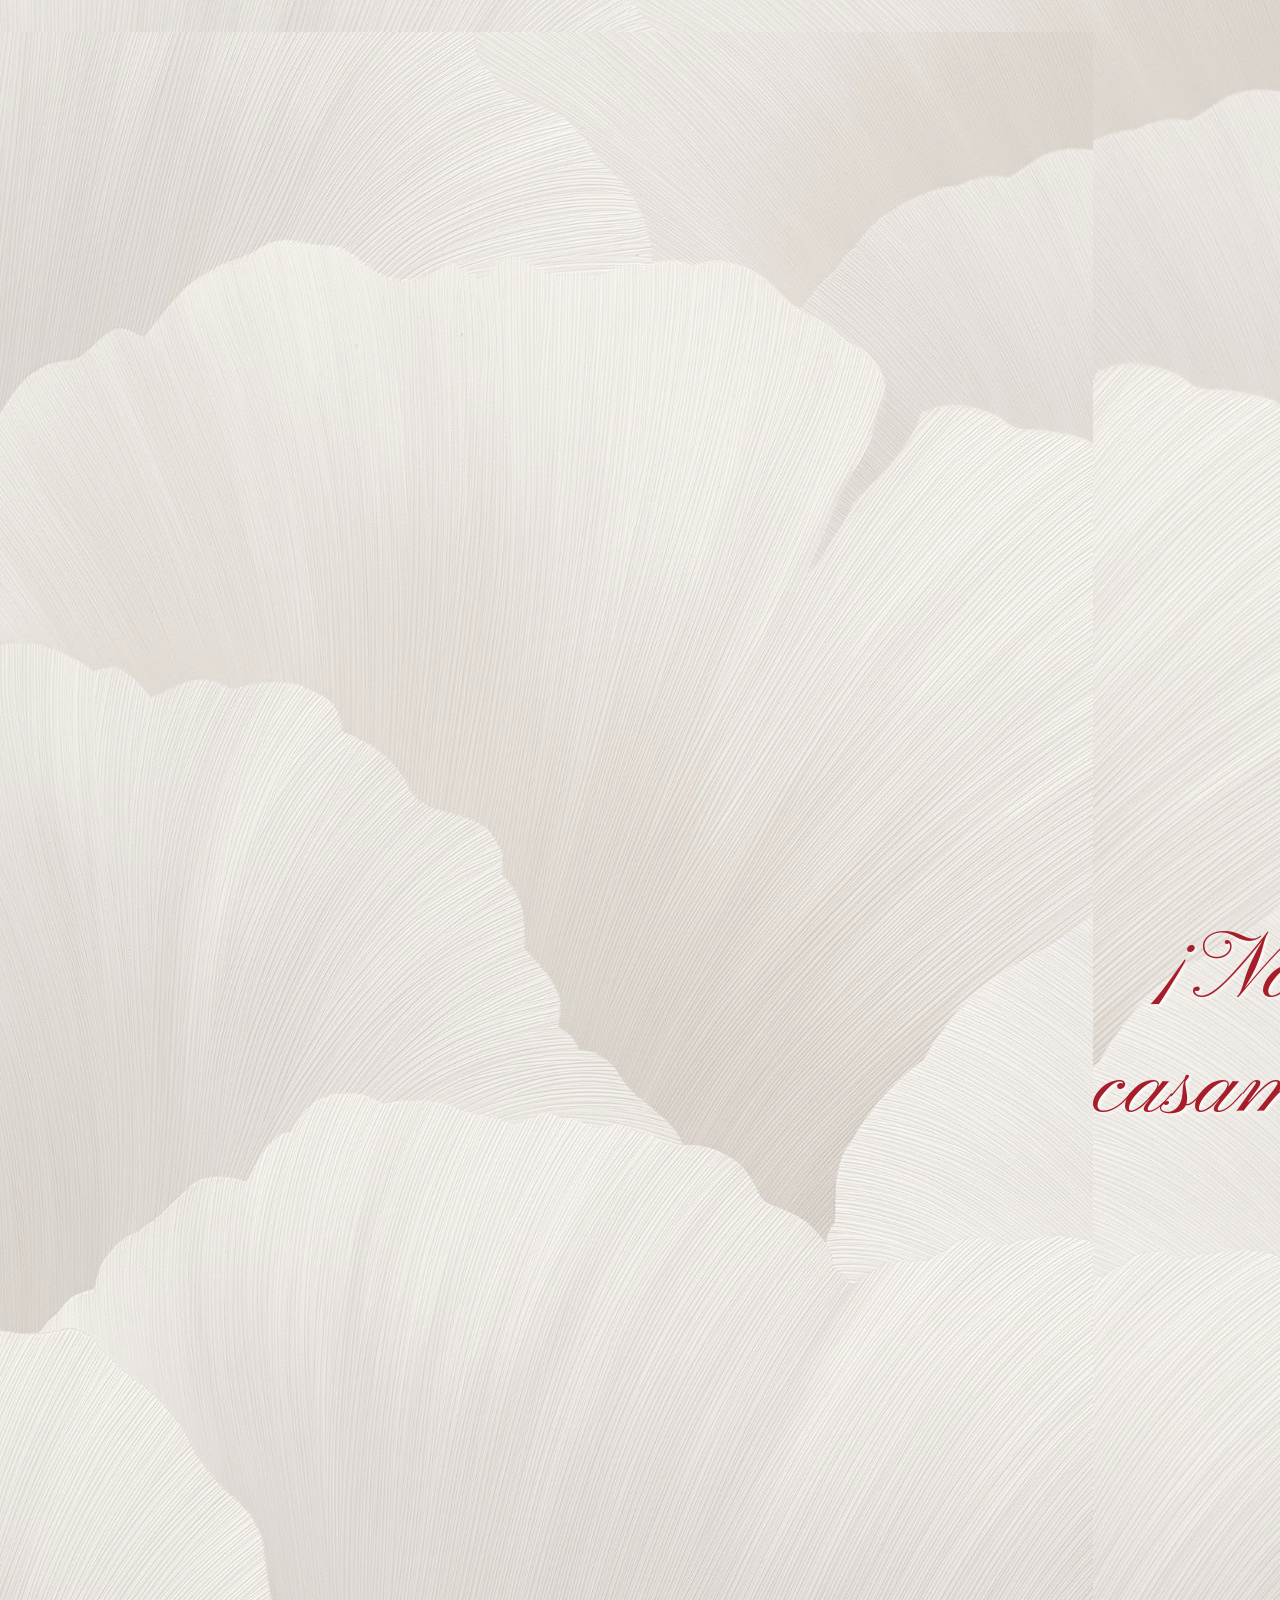
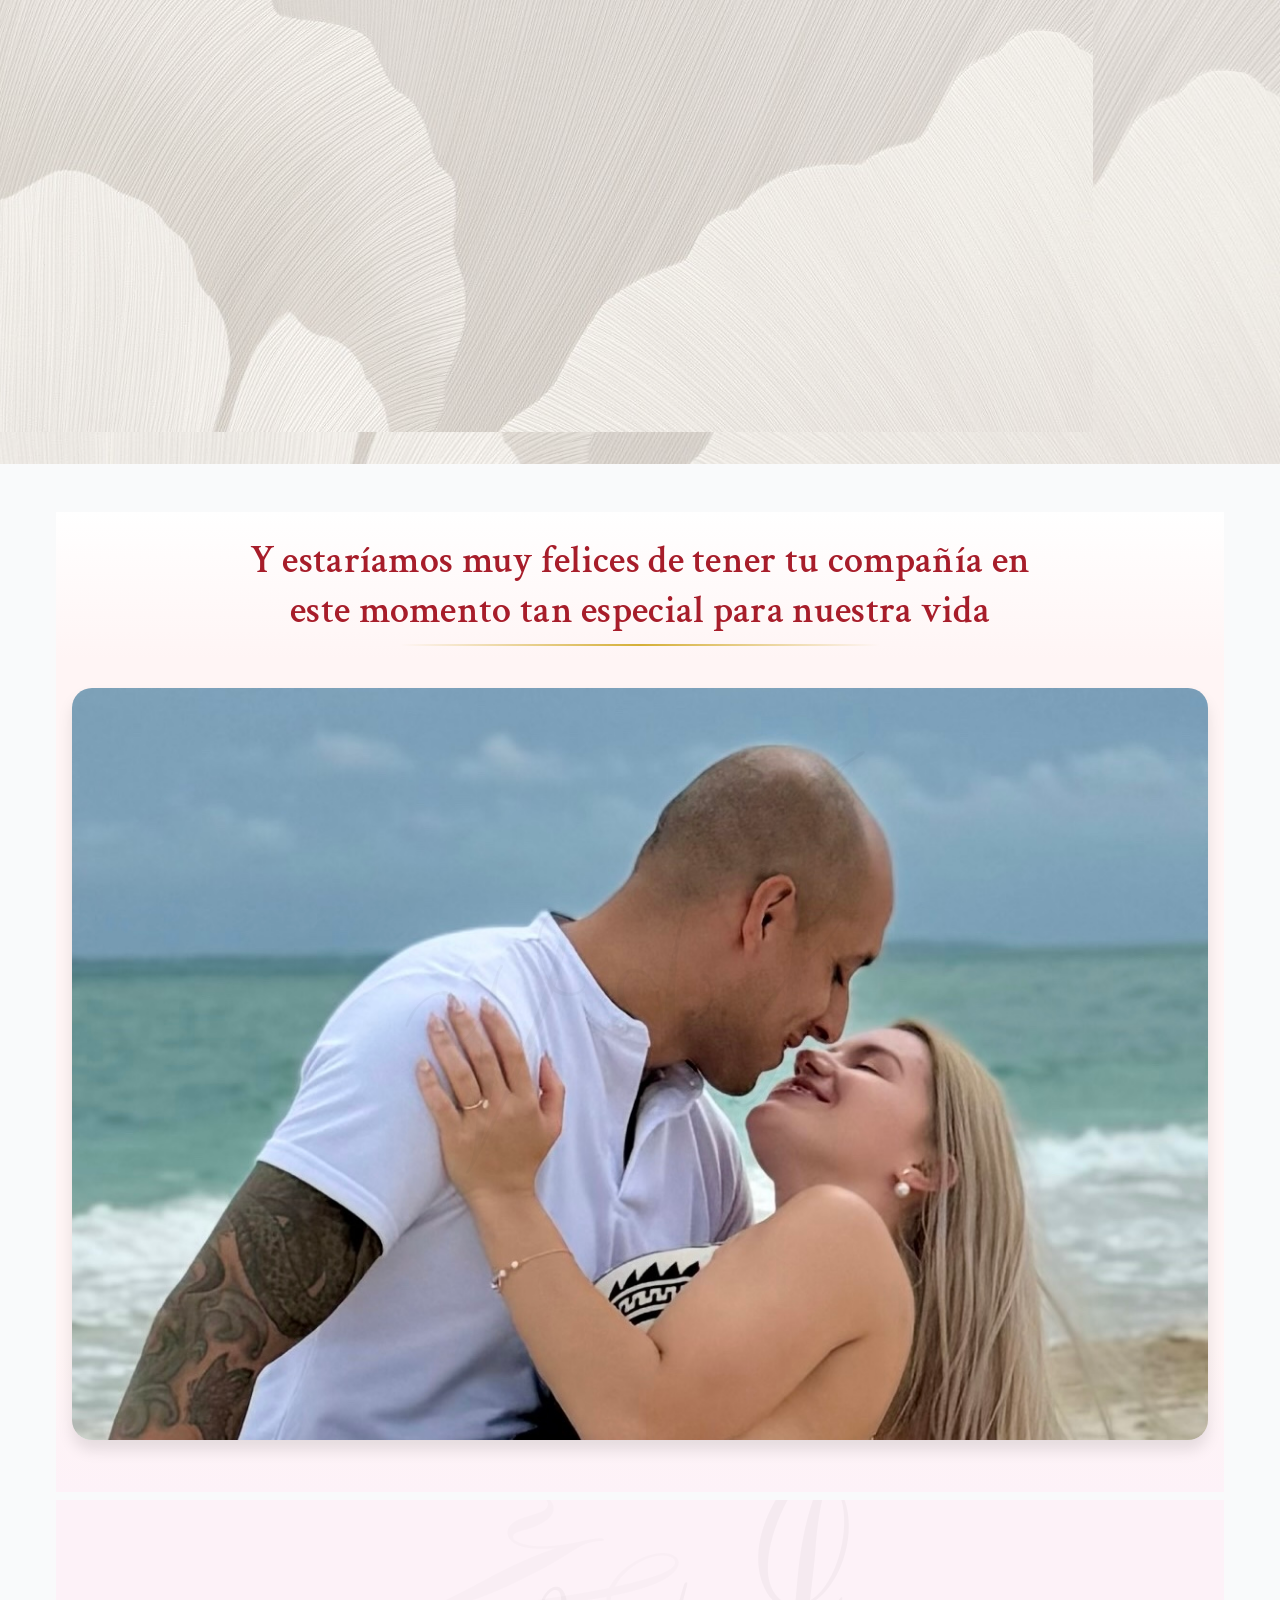
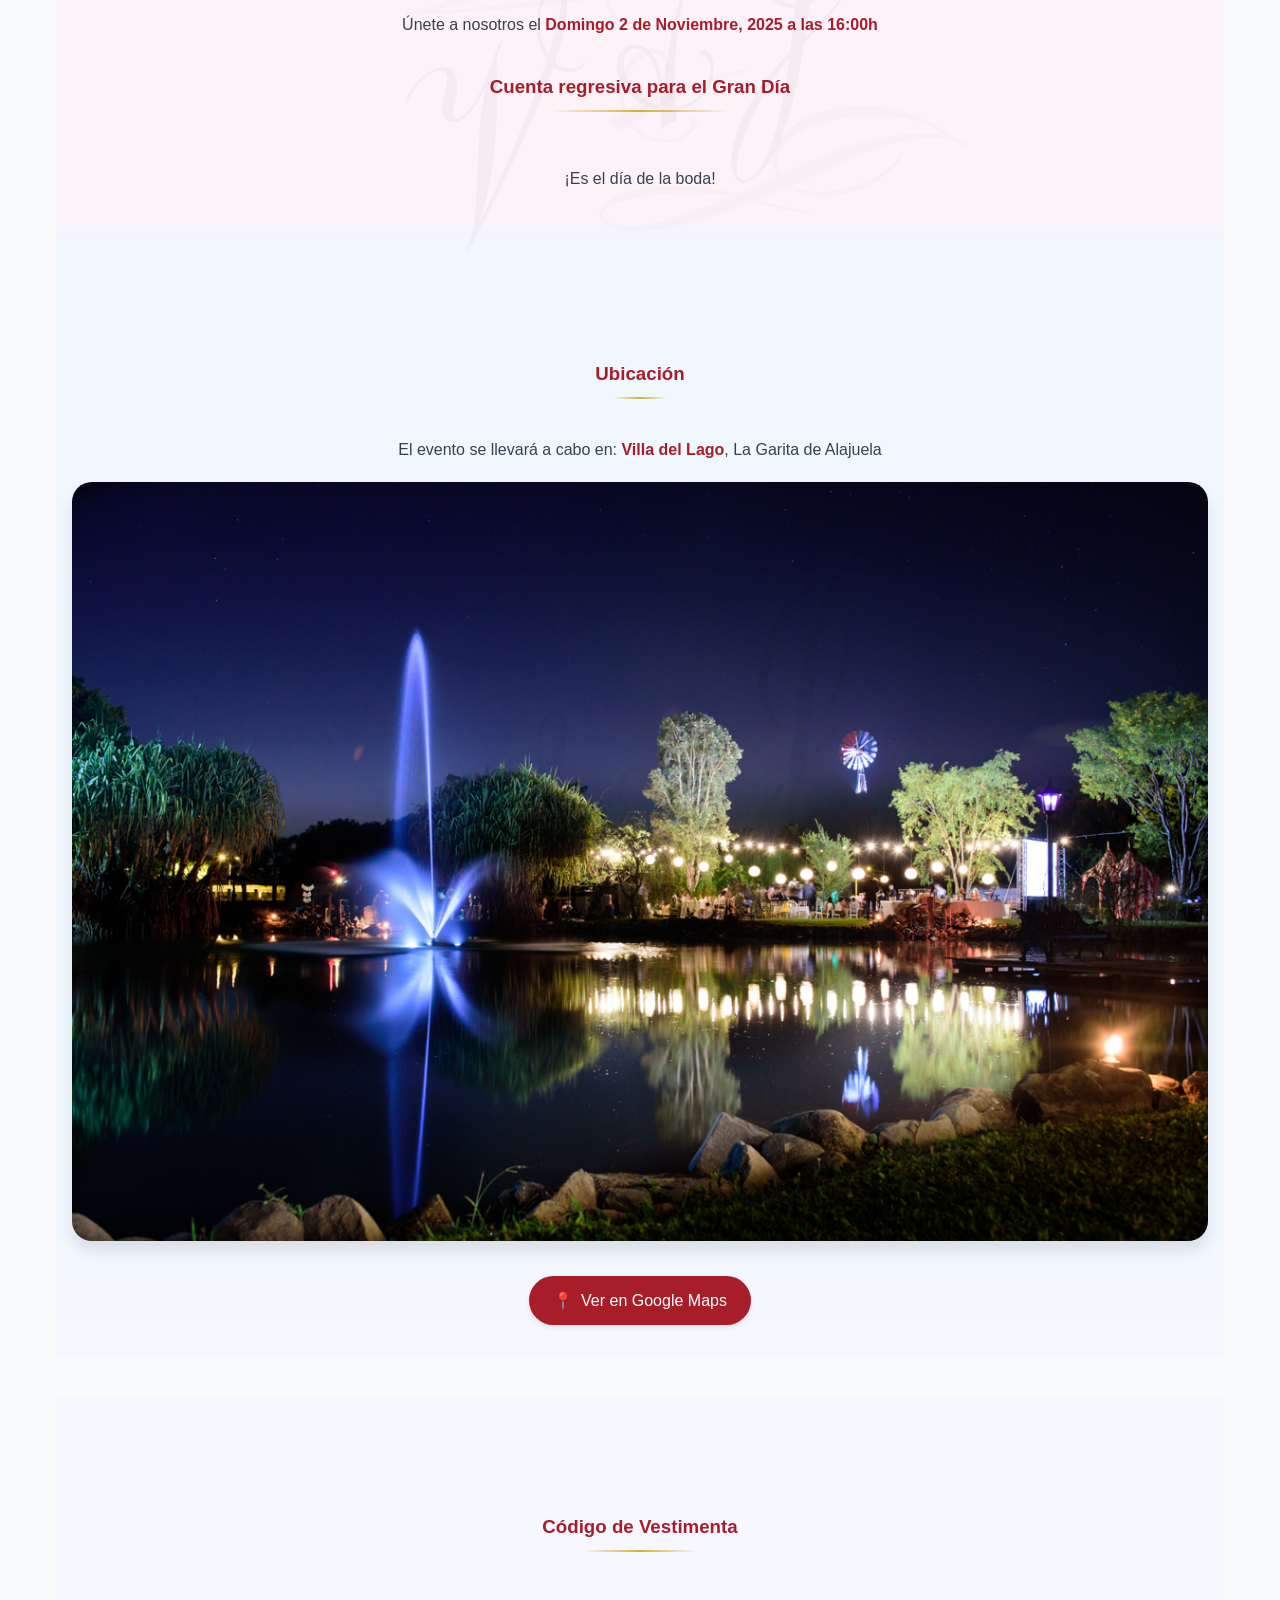
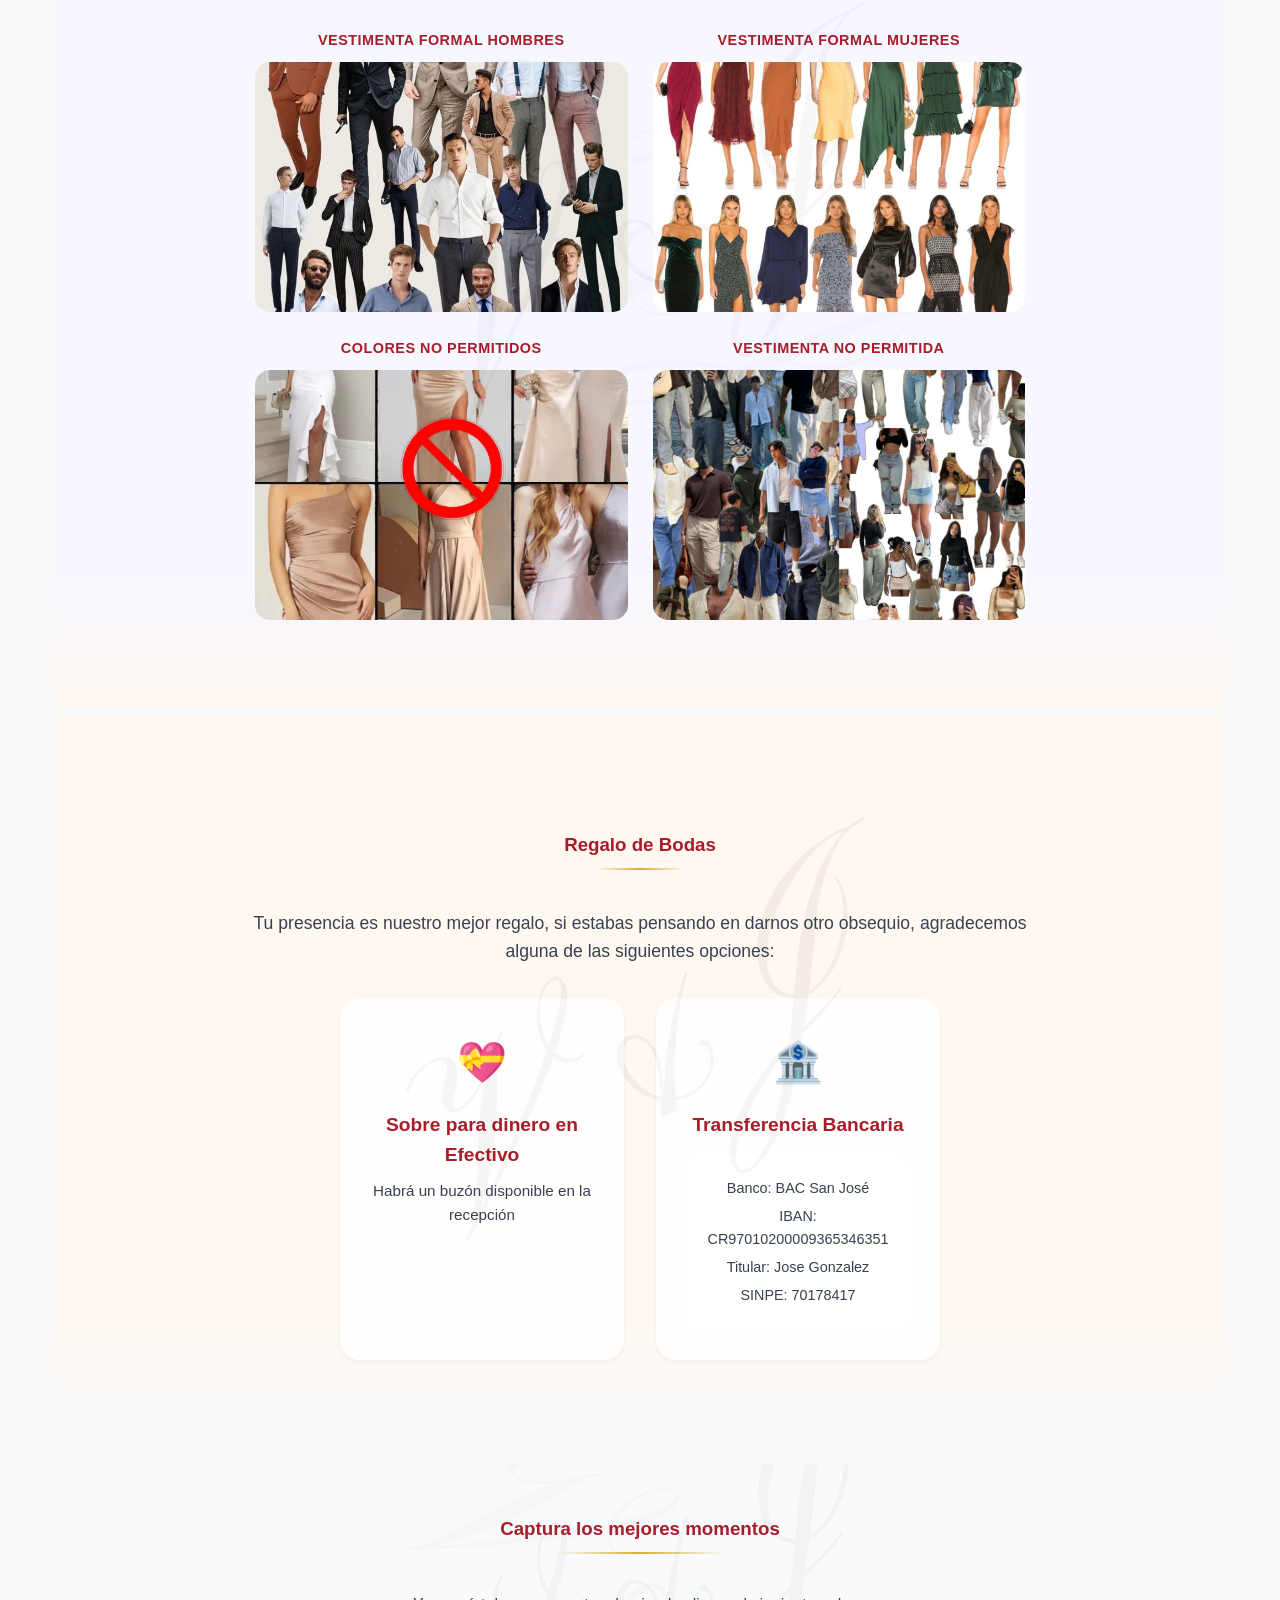
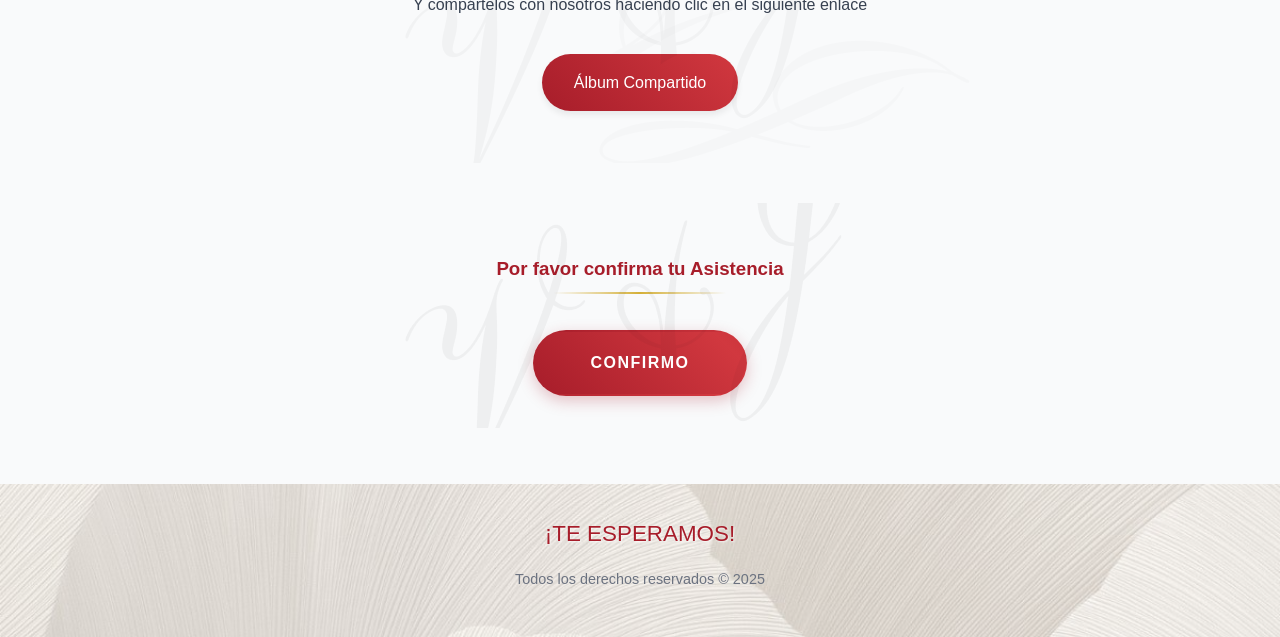
<file: index.html>
<!DOCTYPE html>
<html lang="es">
<head>
    <meta charset="UTF-8">
    <meta name="viewport" content="width=device-width, initial-scale=1.0">
    <meta name="format-detection" content="telephone=no">
    <meta name="apple-mobile-web-app-capable" content="yes">
    <meta name="apple-mobile-web-app-status-bar-style" content="default">
    <title>Boda</title>
    <link rel="stylesheet" href="/css/style.css">
    <link href="https://fonts.googleapis.com/css2?family=Pinyon+Script&display=swap" rel="stylesheet">
    <link href="https://fonts.googleapis.com/css2?family=Crimson+Text:wght@400;600;700&display=swap" rel="stylesheet">
    <link rel="preload" href="/src/H1.JPG" as="image">
    <link rel="preload" href="./src/foto1.jpg" as="image">
    <style>
        /* Import Google Fonts - must be at the top of the file */
        @import url('https://fonts.googleapis.com/css2?family=Pinyon+Script&display=swap');
        @import url('https://fonts.googleapis.com/css2?family=Crimson+Text:wght@400;600;700&display=swap');

        /* Global styles */
        body {
            font-family: Arial, sans-serif;
            background-color: var(--bg-color);
            color: var(--text-color);
            margin: 0;
            padding: 0;
            text-align: center;
            line-height: 1.6;
        }

        /* Apply box-sizing globally */
        *, *::before, *::after {
            box-sizing: border-box; /* Inherit box-sizing from body */
        }

        /* Section styling */
        section {
            padding: 2rem 1rem; /* Add padding for spacing */
            max-width: 100%; /* Ensure no section exceeds 100% width */
            width: 100%; /* Ensure sections take full width */
            min-height: 100px; /* Provide minimum space for content */
            opacity: 1;
            transition: opacity 0.3s ease;
            /* Remove any transform animations */
            transform: none;
        }

        /* Header styling */
        header {
            background-image: url('/src/H1.JPG'); /* Ensure this path is correct */
            background-size: cover; /* Cover the entire header */
            background-position: center; /* Center the image */
            background-repeat: no-repeat; /* Prevent repeating */
            min-height: 150px; /* Minimum height for the header */
            display: flex;
            align-items: center;
            justify-content: center;
            width: 100%; /* Ensure header takes full width */
        }

        /* Footer styling */
        footer {
            background-image: url('/src/H1.JPG'); /* Ensure this path is correct */
            background-size: cover; /* Cover the entire footer */
            background-position: center; /* Center the image */
            background-repeat: no-repeat; /* Prevent repeating */
            padding: 2rem 1rem;
            text-align: center;
            width: 100%; /* Ensure footer takes full width */
        }

        /* Ensure images don't overflow */
        img {
            max-width: 100%;
            height: auto;
            /* Add these to prevent layout shifts */
            display: block;
            opacity: 1;
            transition: opacity 0.3s;
        }

        /* Add loading state */
        img[loading="lazy"] {
            opacity: 0;
        }

        /* Ensure buttons are large enough for touch */
        button {
            padding: 12px 20px; /* Ensure sufficient padding */
            min-width: 44px; /* Minimum touch target size */
            max-width: 100%; /* Ensure buttons do not exceed 100% width */
        }

        /* Countdown number styling */
        .countdown-number {
            background: linear-gradient(45deg, var(--primary-color), var(--primary-hover));
            -webkit-background-clip: text; /* Vendor prefix for WebKit browsers */
            background-clip: text; /* Standard property */
            -webkit-text-fill-color: transparent; /* Vendor prefix for WebKit browsers */
            /*text-fill-color: transparent; /* Standard property (not widely supported) */
            font-size: 2.8rem;
            font-weight: 800;
        }

        /* Remove any flashy animations */
        .watermark {
            /* Simplify animation */
            animation: none;
            opacity: 0.1;
        }
    </style>
</head>
<body>
    <div class="watermark-container">
        <div class="watermark">V&J</div>
        <div class="watermark">V&J</div>
        <div class="watermark">V&J</div>
    </div>

    <header>
        <img src="/src/H1.JPG" alt="Header image" fetchpriority="high">
        <div class="header-content">
            <h1>¡Nos casamos!</h1>
        </div>
    </header>

    <main class="container">
        <section>
            <h2>Y estaríamos muy felices de tener tu compañía en este momento tan especial para nuestra vida</h2>
            <img 
                src="./src/foto1.jpg" 
                alt="Pareja de novios" 
                class="image-couple"
                fetchpriority="high"
            >
        </section>

        <section>
            <p>Únete a nosotros el <strong>Domingo 2 de Noviembre, 2025 a las 16:00h</strong></p>
            <h3>Cuenta regresiva para el Gran Día</h3>
            <div class="countdown" id="countdown"></div>
        </section>

        <section>
            <h3>Ubicación</h3>
            <p>El evento se llevará a cabo en: <strong>Villa del Lago</strong>, La Garita de Alajuela</p>
            <img 
                src="./src/venue.jpg" 
                alt="Lugar del evento" 
                class="image-venue"
                loading="lazy"
            >
            <a href="https://maps.app.goo.gl/wwiM2uR74h3XrTK66" target="_blank" class="venue-link">Ver en Google Maps</a>
        </section>

        <section>
            <h3>Código de Vestimenta</h3>
            <div class="dress-code-grid">
                <div class="dress-code-item">
                    <p class="dress-code-text">Vestimenta Formal Hombres</p>
                    <img 
                        src="./src/V1.jpg" 
                        alt="Vestimenta formal hombres" 
                        class="dress-code-image"
                        loading="lazy"
                    >
                </div>
                <div class="dress-code-item">
                    <p class="dress-code-text">Vestimenta Formal Mujeres</p>
                    <img 
                        src="./src/V2.jpg" 
                        alt="Vestimenta formal mujeres" 
                        class="dress-code-image"
                        loading="lazy"
                    >
                </div>
                <div class="dress-code-item">
                    <p class="dress-code-text">Colores No Permitidos</p>
                    <img 
                        src="./src/V3.jpg" 
                        alt="Colores no permitidos" 
                        class="dress-code-image"
                        loading="lazy"
                    >
                </div>
                <div class="dress-code-item">
                    <p class="dress-code-text">Vestimenta NO Permitida</p>
                    <img 
                        src="./src/V4.jpg" 
                        alt="Vestimenta NO permitida" 
                        class="dress-code-image"
                        loading="lazy"
                    >
                </div>
            </div>
        </section>

        <section>
            <h3>Regalo de Bodas</h3>
            <div class="gift-content">
                <p class="gift-message">Tu presencia es nuestro mejor regalo, si estabas pensando en darnos otro obsequio, agradecemos alguna de las siguientes opciones:</p>
                
                <div class="gift-options">
                    <div class="gift-option">
                        <span class="gift-icon">💝</span>
                        <h4>Sobre para dinero en Efectivo</h4>
                        <p>Habrá un buzón disponible en la recepción</p>
                    </div>
                    
                    <div class="gift-option">
                        <span class="gift-icon">🏦</span>
                        <h4>Transferencia Bancaria</h4>
                        <div class="bank-details">
                            <p>Banco: BAC San José</p>
                            <p>IBAN: CR97010200009365346351</p>
                            <p>Titular: Jose Gonzalez</p>
                            <p>SINPE: 70178417</p>
                        </div>
                    </div>
                </div>
            </div>
        </section>

        <section>
            <h3>Captura los mejores momentos</h3>
            <p>Y compártelos con nosotros haciendo clic en el siguiente enlace</p>
            <a href="https://onelifesocial.page.link/uSvs" target="_blank" class="share-button">Álbum Compartido</a>
        </section>

        <section>
            <h3>Por favor confirma tu Asistencia</h3>
            <a href="https://docs.google.com/forms/d/e/1FAIpQLScxbnq0GGRL5ED3UoS7QUCJxTZDWMsjX8C_9EqyXcdTXYxP-Q/viewform?usp=header" target="_blank" class="rsvp-button">Confirmo</a>
        </section>
    </main>

    <footer>
        <p class="footer-highlight">¡TE ESPERAMOS!</p>
        <p>Todos los derechos reservados &copy; 2025</p>
    </footer>

    <script>
        // Add this to handle image loading
        document.addEventListener('DOMContentLoaded', function() {
            // Handle lazy loaded images
            const lazyImages = document.querySelectorAll('img[loading="lazy"]');
            lazyImages.forEach(img => {
                img.addEventListener('load', function() {
                    this.style.opacity = '1';
                });
            });
        });

        // Set the wedding date
        var weddingDate = new Date("November 2, 2025 16:00:00").getTime();

        // Update the countdown every second
        var countdownFunction = setInterval(function() {
            var now = new Date().getTime();
            var timeLeft = weddingDate - now;

            var days = Math.floor(timeLeft / (1000 * 60 * 60 * 24));
            var hours = Math.floor((timeLeft % (1000 * 60 * 60 * 24)) / (1000 * 60 * 60));
            var minutes = Math.floor((timeLeft % (1000 * 60 * 60)) / (1000 * 60));
            var seconds = Math.floor((timeLeft % (1000 * 60)) / 1000);

            // Update the countdown display
            document.getElementById("countdown").innerHTML = days + " días, " + hours + " horas, "
            + minutes + " minutos, " + seconds + " segundos";

            // Check if the countdown is finished
            if (timeLeft < 0) {
                clearInterval(countdownFunction);
                document.getElementById("countdown").innerHTML = "¡Es el día de la boda!";
            }
        }, 1000);
    </script>

    <script src="/js/script.js"></script>
</body>
</html>
</file>
<file: css/style.css>
/* Import Google Fonts - must be at the top of the file */
@import url('https://fonts.googleapis.com/css2?family=Pinyon+Script&display=swap');
@import url('https://fonts.googleapis.com/css2?family=Crimson+Text:wght@400;600;700&display=swap');

/* Global styles */
:root {
    --primary-color: #a71d2a;
    --primary-hover: #d1383f;
    --secondary-color: #2a4858;
    --accent-gold: #d4af37;
    --bg-color: #f9fafb;
    --accent-pink: #f8d7da;
    --accent-pink-dark: #e4c1c4;
    --text-color: #374151;
    --text-light: #6b7280;
    --shadow-sm: 0 2px 4px rgba(0, 0, 0, 0.05);
    --shadow-md: 0 4px 6px rgba(0, 0, 0, 0.07);
    --shadow-lg: 0 10px 15px rgba(0, 0, 0, 0.1);
    --transition: all 0.3s ease;
    --transition-fast: 0.3s ease;
    --transition-slow: 0.5s ease;
    --section-couple: #fff5f5;
    --section-countdown: #fdf2f8;
    --section-rsvp: #fff8f1;
    --section-venue: #f0f7ff;
    --section-dress: #f7f7ff;
    --container-width-desktop: 1200px;
    --container-width-tablet: 90%;
    --container-width-mobile: 95%;
}

/* Apply box-sizing globally */
*, *::before, *::after {
    box-sizing: border-box; /* Inherit box-sizing from body */
}

/* Full-height sections */
.full-height {
    display: flex;
    flex-direction: column;
    justify-content: center;
    align-items: center;
    padding: 1rem;
    max-width: 100%;
    width: 100%;
}

/* Ensure body takes full height and allows scrolling */
body {
    font-family: Arial, sans-serif;
    background-color: var(--bg-color);
    color: var(--text-color);
    margin: 0;
    padding: 0;
    text-align: center;
    line-height: 1.6;
    min-height: 100vh;
    width: 100%;
}

body::before {
    content: 'V&J';
    position: fixed;
    font-family: 'Pinyon Script', cursive;
    font-size: 20rem;
    color: rgba(0, 0, 0, 0.03);
    z-index: -1;
    transform: rotate(-30deg);
    pointer-events: none;
    white-space: nowrap;
    display: flex;
    align-items: center;
    justify-content: center;
    width: 100%;
    height: 100%;
    top: 50%;
    left: 50%;
    transform: translate(-50%, -50%) rotate(-30deg);
}

@keyframes float {
    0% {
        transform: translate(-50%, -50%) rotate(-30deg) scale(1);
    }
    50% {
        transform: translate(-50%, -50%) rotate(-30deg) scale(1.05);
    }
    100% {
        transform: translate(-50%, -50%) rotate(-30deg) scale(1);
    }
}

body::before {
    animation: float 20s ease-in-out infinite;
}

@media screen and (max-width: 768px) {
    body::before {
        font-size: 15rem;
    }
}

@media screen and (max-width: 480px) {
    body::before {
        font-size: 10rem;
    }
}

/* Header styling */
header {
    position: relative;
    padding: 2rem 1rem;
    min-height: 150px;
    display: flex;
    align-items: center;
    justify-content: center;
    margin-bottom: 1rem;
    width: 100%; /* Ensure header takes full width */
    background-image: url('./path/to/H1.jpg'); /* Set the header background image */
    background-size: cover; /* Cover the entire header */
    background-position: center; /* Center the image */
}

.header-content {
    position: relative;
    z-index: 1;
    text-align: center;
    margin-bottom: 0;
}

header::before {
    content: '';
    position: absolute;
    top: 0;
    left: 0;
    right: 0;
    bottom: 0;
    background: rgba(255, 255, 255, 0.5);
}

h1 {
    color: var(--primary-color);
    margin: 0;
    font-size: 6rem;
    font-family: 'Pinyon Script', cursive !important;
    text-shadow: 2px 2px 3px rgba(255, 255, 255, 0.9);
    font-weight: 400;
    line-height: 1.2;
    letter-spacing: 1px;
}

.header-subtitle {
    color: var(--primary-color);
    font-size: 2.7rem;
    margin: 0.5rem 0 0 0;
    text-shadow: 1px 1px 2px rgba(255, 255, 255, 0.8);
    font-weight: 500;
    font-family: 'Pinyon Script', cursive !important;
}

/* Main container styling */
.container {
    width: var(--container-width-desktop);
    margin: 0 auto;
    padding: 0 20px;
    background: transparent;
}

.container:hover {
    transform: translateY(-2px);
    box-shadow: 0 6px 12px rgba(0, 0, 0, 0.15);
}

/* Countdown section */
.countdown {
    display: flex;
    justify-content: center;
    gap: 2rem;
    margin: 2rem auto;
    padding: 0 1rem;
    max-width: 100%;
    flex-wrap: wrap; /* Allows items to wrap if needed */
}

.countdown-item {
    display: flex;
    flex-direction: column;
    align-items: center;
    background: rgba(255, 255, 255, 0.7);
    backdrop-filter: blur(5px);
    padding: 1.2rem;
    border-radius: 15px;
    box-shadow: var(--shadow-md);
    border: 1px solid rgba(255, 255, 255, 0.3);
    min-width: 90px; /* Reduced from 100px */
    margin: 0.5rem;
}

.countdown-number {
    background: linear-gradient(45deg, var(--primary-color), var(--primary-hover));
    background-clip: text;
    -webkit-background-clip: text;
    color: transparent;
    font-size: 2.8rem;
    font-weight: 800;
}

.countdown-label {
    font-size: 0.9rem;
    text-transform: uppercase;
    letter-spacing: 1px;
    margin-top: 0.5rem;
    color: var(--text-color);
}

/* Form styling */
form {
    margin-top: 20px;
}

input, button {
    padding: 12px;
    margin: 8px;
    width: 100%;
    max-width: 300px;
    border: 2px solid transparent;
    border-radius: 8px;
    box-sizing: border-box;
    transition: var(--transition);
}

input {
    background-color: #f3f4f6;
    color: var(--text-color);
}

input:focus {
    outline: none;
    border-color: var(--primary-color);
    background-color: #fff;
    box-shadow: var(--shadow-sm);
}

button {
    background-color: var(--primary-color);
    color: white;
    cursor: pointer;
    font-weight: 600;
    letter-spacing: 0.5px;
    border: none;
    position: relative;
    overflow: hidden;
    padding: 12px 20px; /* Ensure sufficient padding */
    min-width: 44px; /* Minimum touch target size */
    max-width: 100%; /* Ensure buttons do not exceed 100% width */
}

button:hover {
    background-color: var(--primary-hover);
    transform: translateY(-1px);
    box-shadow: var(--shadow-sm);
}

button::after {
    content: '';
    position: absolute;
    top: 50%;
    left: 50%;
    width: 300%;
    height: 300%;
    background: rgba(255,255,255,0.1);
    transform: translate(-50%, -50%) scale(0);
    border-radius: 50%;
    transition: transform 0.6s;
}

button:active::after {
    transform: translate(-50%, -50%) scale(1);
}

/* Images Styling */
.image-couple, .image-venue {
    width: 100%;
    height: auto;
    margin: 20px 0;
    border-radius: 20px;
    box-shadow: var(--shadow-lg);
    transition: var(--transition-fast);
    position: relative;
}

.image-couple:hover, .image-venue:hover {
    transform: scale(1.02);
}

.image-couple::after, .image-venue::after {
    content: '';
    position: absolute;
    top: 0;
    left: 0;
    right: 0;
    bottom: 0;
    border-radius: 20px;
    box-shadow: inset 0 0 20px rgba(0,0,0,0.1);
    pointer-events: none;
}

/* Dress Code Grid */
.dress-code-grid {
    display: grid;
    grid-template-columns: repeat(2, 1fr);
    gap: 25px;
    max-width: 600px;
    margin: 40px auto;
    padding: 15px;
}

.dress-code-item {
    display: flex;
    flex-direction: column;
    gap: 10px;
}

.dress-code-text {
    color: var(--primary-color);
    font-weight: 600;
    margin: 0;
    font-size: 0.9rem;
    text-transform: uppercase;
    letter-spacing: 0.5px;
}

.dress-code-image {
    width: 100%;
    height: auto;
    max-height: 250px;
    object-fit: cover;
    border-radius: 15px;
    transition: var(--transition-fast);
}

.dress-code-image::after {
    content: '';
    position: absolute;
    inset: 0;
    border-radius: 15px;
    background: linear-gradient(
        to bottom,
        transparent 70%,
        rgba(0,0,0,0.1)
    );
    pointer-events: none;
}

.dress-code-image:hover {
    transform: translateY(-5px) scale(1.02);
    box-shadow: var(--shadow-lg);
    filter: brightness(1.05);
}

/* Footer styling */
footer {
    position: relative;
    text-align: center;
    padding: 2rem 1rem;
    background-color: #b89c5e; /* Elegant gold color */
    width: 100%; /* Ensure footer takes full width */
}

/* Add overlay for text readability */
footer::before {
    content: '';
    position: absolute;
    top: 0;
    left: 0;
    right: 0;
    bottom: 0;
    background: rgba(255, 255, 255, 0.5); /* Same as header overlay */
}

footer p {
    position: relative;
    z-index: 1; /* Place text above overlay */
}

footer p:first-child {
    font-size: 1.4rem;
    margin-bottom: 1rem;
    color: var(--primary-color); /* Same as header text color */
    text-shadow: 1px 1px 2px rgba(255, 255, 255, 0.8);
}

footer p:last-child {
    font-size: 0.9rem;
    color: var(--text-color);
}

/* Responsive adjustments */
@media screen and (max-width: 768px) {
    footer p:first-child {
        font-size: 1.2rem;
    }
}

/* Responsive design */
@media (max-width: 768px) {
    .dress-code-grid {
        grid-template-columns: 1fr;
        gap: 15px;
    }
    
    .container {
        margin: 10px;
        padding: 15px;
    }
    
    h1 {
        font-size: 4.8rem;
    }
    
    .countdown {
        gap: 1rem;
    }

    .countdown-item {
        min-width: 70px;
        padding: 1rem;
    }

    .countdown-number {
        font-size: 2rem;
    }

    .countdown-label {
        font-size: 0.8rem;
    }

    .rsvp-button {
        padding: 15px 40px;
        font-size: 0.9rem;
    }
}

@media screen and (max-width: 480px) {
    h1 {
        font-size: 3.75rem;
    }

    .header-subtitle {
        font-size: 1.8rem;
    }
}

/* Smooth scrolling */
html {
    scroll-behavior: smooth; /* Enable smooth scrolling */
}

/* Add selection style */
::selection {
    background-color: var(--primary-color);
    color: white;
}

/* Enhanced Section Styling */
section {
    position: relative;
    overflow: hidden;
    margin: 40px 0;
    padding: 2rem 1rem;
    max-width: 100%;
    width: 100%;
}

/* Background layer (bottom) */
section::before {
    content: '';
    position: absolute;
    top: 0;
    left: 0;
    right: 0;
    bottom: 0;
    z-index: -1;
}

/* Watermark layer (middle) */
section::after,
section:nth-child(even)::after,
section:nth-child(2)::after { /* Specifically target countdown section */
    content: 'V&J';
    position: absolute;
    font-family: 'Pinyon Script', cursive;
    font-size: 15rem;
    color: rgba(0, 0, 0, 0.03);
    z-index: 2;
    pointer-events: none;
    white-space: nowrap;
    display: flex;
    align-items: center;
    justify-content: center;
    width: 100%;
    height: 100%;
    top: 50%;
    left: 50%;
    transform: translate(-50%, -50%) rotate(-30deg) !important; /* Force consistent rotation */
    animation: sectionFloat 20s ease-in-out infinite !important; /* Force consistent animation */
}

/* Content layer (top) */
section > * {
    position: relative;
    z-index: 3;
}

/* Single animation for all sections */
@keyframes sectionFloat {
    0%, 100% {
        transform: translate(-50%, -50%) rotate(-30deg);
    }
}

/* Remove any potential overrides */
section:nth-child(even)::after {
    transform: translate(-50%, -50%) rotate(-30deg) !important;
    animation: sectionFloat 20s ease-in-out infinite !important;
}

/* Responsive adjustments */
@media screen and (max-width: 768px) {
    section::after {
        font-size: 12rem;
    }
}

@media screen and (max-width: 480px) {
    section::after {
        font-size: 8rem;
    }
}

/* Couple Section */
section:first-of-type {
    margin-top: 1rem;
    padding-top: 1rem;
    background: linear-gradient(to bottom, 
        #fff 0%,
        var(--section-couple) 15%,
        var(--section-couple) 85%,
        var(--section-countdown) 100%
    );
}

/* Countdown Section */
section:nth-of-type(2) {
    background: linear-gradient(to bottom,
        var(--section-countdown) 0%,
        var(--section-countdown) 85%,
        var(--section-venue) 100%
    );
    margin-top: -2rem;
    padding-top: 6rem;
    margin-bottom: 20px;
}

/* Venue Section */
section:nth-of-type(3) {
    background: linear-gradient(to bottom,
        var(--section-venue) 0%,
        var(--section-venue) 85%,
        var(--section-dress) 100%
    );
    margin-top: -2rem;
    padding-top: 6rem;
}

/* Dress Code Section */
section:nth-of-type(4) {
    background: linear-gradient(to bottom,
        var(--section-dress) 0%,
        var(--section-dress) 85%,
        var(--section-rsvp) 100%
    );
    margin-top: 0rem;
    padding-top: 6rem;
}

/* RSVP Section */
section:nth-of-type(5) {
    background: linear-gradient(to bottom,
        var(--section-rsvp) 0%,
        var(--section-rsvp) 85%,
        var(--bg-color) 100%
    );
    margin-top: -2rem;
    padding-top: 6rem;
}

/* Update responsive styles */
@media (max-width: 768px) {
    section {
        padding: 3rem 1.5rem;
    }
    
    section:not(:first-of-type) {
        margin-top: -1.5rem;
        padding-top: 4.5rem;
    }
}

/* Section headings enhancement */
section h2, section h3 {
    color: var(--primary-color);
    margin-bottom: 2rem;
    position: relative;
    display: inline-block;
}

section h2::after, section h3::after {
    content: '';
    position: absolute;
    bottom: -10px;
    left: 50%;
    transform: translateX(-50%);
    width: 60%;
    height: 2px;
    background: linear-gradient(90deg, 
        transparent, 
        var(--accent-gold), 
        transparent
    );
}

/* Enhanced container styling */
.container {
    background: transparent;
    box-shadow: none;
    padding: 0 20px;
}

.container:hover {
    transform: none;
    box-shadow: none;
}

/* Add subtle pattern overlay to sections */
section::before {
    content: '';
    position: absolute;
    top: 0;
    left: 0;
    right: 0;
    bottom: 0;
    opacity: 0.5;
    border-radius: inherit;
    pointer-events: none;
}

/* RSVP Section styling */
section:has(.rsvp-button) {
    display: flex;
    flex-direction: column;
    align-items: center;
    gap: 1.5rem;
}

/* RSVP Button styling */
.rsvp-button {
    background: linear-gradient(45deg, 
        var(--primary-color), 
        var(--primary-hover) 50%,
        var(--primary-color)
    );
    background-size: 200% auto;
    padding: 18px 55px;
    color: white;
    text-decoration: none;
    border-radius: 50px;
    font-weight: 600;
    letter-spacing: 1.5px;
    transition: all 0.4s ease;
    box-shadow: 0 5px 15px rgba(167, 29, 42, 0.25);
    border: 2px solid transparent;
    text-transform: uppercase;
    position: relative;
    overflow: hidden;
    margin-top: -10px;
}

.rsvp-button:hover {
    background-position: right center;
    transform: translateY(-3px);
    box-shadow: 0 8px 25px rgba(167, 29, 42, 0.3);
}

.rsvp-button:active {
    transform: translateY(0);
    box-shadow: 0 4px 15px rgba(167, 29, 42, 0.2);
}

.rsvp-button::before {
    content: '';
    position: absolute;
    top: 0;
    left: -100%;
    width: 100%;
    height: 100%;
    background: linear-gradient(
        120deg,
        transparent,
        rgba(255, 255, 255, 0.2),
        transparent
    );
    transition: 0.5s;
}

.rsvp-button:hover::before {
    left: 100%;
}

/* Smoother animations */
.hidden {
    opacity: 0;
    transform: translateY(20px); /* Reduced from larger values */
    transition: all 0.6s ease-out; /* Slower, smoother transition */
}

.fade-in {
    opacity: 1;
    transform: translateY(0);
}

/* Disable animations on mobile if they're causing performance issues */
@media (prefers-reduced-motion: reduce) {
    .hidden {
        opacity: 1;
        transform: translateY(0);
        transition: none;
    }
    
    .fade-in {
        transition: none;
    }
}

/* Add subtle animations */
@keyframes float {
    0% { transform: translateY(0px); }
    50% { transform: translateY(-10px); }
    100% { transform: translateY(0px); }
}

.countdown-item:nth-child(2) {
    animation-delay: 1s;
}

.countdown-item:nth-child(3) {
    animation-delay: 2s;
}

.countdown-item:nth-child(4) {
    animation-delay: 3s;
}

/* Add scroll progress indicator */
.scroll-progress {
    position: fixed;
    top: 0;
    left: 0;
    width: 100%;
    height: 3px;
    background: linear-gradient(to right, 
        var(--primary-color), 
        var(--accent-gold)
    );
    transform-origin: 0%;
    z-index: 1000;
}

/* Container responsiveness */
.container {
    width: var(--container-width-desktop);
    margin: 0 auto;
    padding: 0 20px;
}

/* Enhanced responsive styles */
@media screen and (max-width: 1200px) {
    .container {
        width: var(--container-width-tablet);
    }

    .countdown {
        gap: 1.5rem;
    }

    .countdown-item {
        min-width: 85px;
        padding: 1rem;
    }
}

@media screen and (max-width: 768px) {
    .container {
        width: var(--container-width-mobile);
        padding: 0 15px;
    }

    h1 {
        font-size: 4rem;
    }

    .header-subtitle {
        font-size: 2.25rem;
    }

    section {
        padding: 2rem 1rem;
        margin: 20px 0;
    }

    .countdown {
        flex-direction: column;
        padding: 0.5rem;
        margin: 1rem auto;
    }

    .countdown-item {
        width: 100%;
        padding: 0.8rem;
        margin: 0.5rem;
    }

    .countdown-number {
        font-size: 1.8rem;
    }

    .countdown-label {
        font-size: 0.75rem;
    }

    .image-couple, .image-venue {
        width: 100%;
        max-width: 100%;
        height: auto;
        margin: 1rem 0;
    }

    .dress-code-grid {
        grid-template-columns: 1fr;
        gap: 15px;
        padding: 10px;
        margin: 15px auto;
        width: 100%;
        max-width: 90%;
    }

    .dress-code-image {
        height: 200px;
        width: 100%;
    }

    .rsvp-button {
        padding: 12px 30px;
        font-size: 0.9rem;
        width: auto;
        min-width: 200px;
        max-width: 80%;
        margin: 1rem auto;
        white-space: nowrap;
    }
}

/* Extra small devices */
@media screen and (max-width: 380px) {
    header h1 {
        font-size: 1.5rem;
    }

    .countdown-item {
        padding: 0.6rem;
    }

    .countdown-number {
        font-size: 1.5rem;
    }

    .dress-code-image {
        height: 180px;
    }

    .rsvp-button {
        padding: 10px 25px;
        font-size: 0.85rem;
    }
}

/* Fix for notched phones */
@supports (padding: max(0px)) {
    .container {
        padding-left: max(15px, env(safe-area-inset-left));
        padding-right: max(15px, env(safe-area-inset-right));
    }
}

/* Ensure images don't overflow */
img {
    max-width: 100%; /* Ensure images scale down to fit their container */
    height: auto; /* Maintain aspect ratio */
}

/* Ensure text remains readable */
p, h2, h3 {
    max-width: 100%;
    word-wrap: break-word;
}

/* Landscape mode adjustments */
@media screen and (max-height: 500px) and (orientation: landscape) {
    .countdown {
        grid-template-columns: repeat(4, 1fr);
    }

    .dress-code-grid {
        grid-template-columns: repeat(2, 1fr);
    }

    section {
        padding: 2rem 1rem;
    }
}

/* Print styles */
@media print {
    .rsvp-button {
        border: 2px solid var(--primary-color);
    }

    .countdown {
        break-inside: avoid;
    }
}

/* High-contrast mode */
@media (prefers-contrast: high) {
    :root {
        --primary-color: #800000;
        --text-color: #000000;
    }
}

/* Reduced motion preferences */
@media (prefers-reduced-motion: reduce) {
    * {
        animation: none !important;
        transition: none !important;
    }
}

/* Responsive adjustments for dress code */
@media screen and (min-width: 1200px) {
    .dress-code-grid {
        max-width: 800px; /* Larger on big screens */
    }

    .dress-code-image {
        height: 300px; /* Taller images on big screens */
    }
}

@media screen and (max-width: 768px) {
    .dress-code-grid {
        gap: 20px;
        padding: 10px;
    }
    
    .dress-code-text {
        font-size: 0.8rem;
    }
}

@media screen and (max-width: 480px) {
    .dress-code-grid {
        grid-template-columns: 1fr;
    }
    
    .dress-code-text {
        text-align: center;
    }
}

/* Landscape mode optimization */
@media screen and (max-height: 500px) and (orientation: landscape) {
    .dress-code-grid {
        grid-template-columns: repeat(2, 1fr);
        gap: 15px;
    }

    .dress-code-image {
        height: 180px; /* Shorter in landscape to prevent scrolling */
    }
}

/* High-resolution screens */
@media 
(-webkit-min-device-pixel-ratio: 2), 
(min-resolution: 192dpi) {
    .dress-code-image {
        transform: translateZ(0); /* Helps with image rendering on retina displays */
    }
}

/* Prevent image stretching */
.dress-code-image {
    backface-visibility: hidden;
    -webkit-backface-visibility: hidden;
    -moz-backface-visibility: hidden;
    transform: translateZ(0);
    -webkit-transform: translateZ(0);
    -moz-transform: translateZ(0);
}

/* Photo Sharing Section */
.photo-sharing {
    background: linear-gradient(to bottom,
        var(--section-dress) 0%,
        var(--section-dress) 85%,
        var(--section-rsvp) 100%
    );
}

.share-button {
    display: inline-flex;
    align-items: center;
    gap: 12px;
    background: linear-gradient(45deg, var(--primary-color), var(--primary-hover));
    color: white;
    text-decoration: none;
    padding: 16px 32px;
    border-radius: 50px;
    font-weight: 500;
    margin: 20px 0;
    transition: all 0.3s ease;
    box-shadow: var(--shadow-md);
}

.share-button:hover {
    transform: translateY(-2px);
    box-shadow: var(--shadow-lg);
}

.share-icon {
    font-size: 1.4em;
    transition: transform 0.3s ease;
}

.share-button:hover .share-icon {
    transform: scale(1.1);
}

.photo-tip {
    color: var(--text-light);
    font-size: 0.9em;
    margin-top: 10px;
}

/* Responsive adjustments */
@media screen and (max-width: 768px) {
    .share-button {
        padding: 14px 28px;
        font-size: 0.9em;
    }

    .share-icon {
        font-size: 1.2em;
    }
}

@media screen and (max-width: 480px) {
    .share-button {
        padding: 12px 24px;
        width: 80%;
        justify-content: center;
    }
}

/* Gift Section Styling */
.gift-section {
    background: linear-gradient(to bottom,
        var(--section-dress) 0%,
        var(--bg-color) 100%
    );
    text-align: center;
}

.gift-content {
    max-width: 800px;
    margin: 0 auto;
}

.gift-message {
    font-size: 1.1rem;
    color: var(--text-color);
    margin-bottom: 2rem;
    line-height: 1.6;
}

.gift-options {
    display: grid;
    grid-template-columns: repeat(2, 1fr);
    gap: 2rem;
    margin: 2rem auto;
    max-width: 600px;
}

.gift-option {
    background: rgba(255, 255, 255, 0.8);
    padding: 2rem;
    border-radius: 20px;
    box-shadow: var(--shadow-sm);
    transition: transform 0.3s ease, box-shadow 0.3s ease;
}

.gift-option:hover {
    transform: translateY(-5px);
    box-shadow: var(--shadow-md);
}

.gift-icon {
    font-size: 2.5rem;
    display: block;
    margin-bottom: 1rem;
}

.gift-option h4 {
    color: var(--primary-color);
    margin: 0.5rem 0;
    font-size: 1.2rem;
}

.gift-option p {
    margin: 0.5rem 0;
    color: var(--text-color);
    font-size: 0.95rem;
}

.bank-details {
    margin-top: 1rem;
    padding: 1rem;
    background: rgba(255, 255, 255, 0.5);
    border-radius: 10px;
}

.bank-details p {
    margin: 0.3rem 0;
    font-size: 0.9rem;
}

/* Responsive Design */
@media screen and (max-width: 768px) {
    .gift-options {
        grid-template-columns: 1fr;
        gap: 1.5rem;
        padding: 0 1rem;
    }

    .gift-message {
        font-size: 1rem;
        padding: 0 1rem;
    }

    .gift-option {
        padding: 1.5rem;
    }

    .gift-icon {
        font-size: 2rem;
    }
}

/* Animation for gift options */
@keyframes giftAppear {
    from {
        opacity: 0;
        transform: translateY(20px);
    }
    to {
        opacity: 1;
        transform: translateY(0);
    }
}

.gift-option {
    animation: giftAppear 0.5s ease forwards;
}

.gift-option:nth-child(2) {
    animation-delay: 0.2s;
}

/* Couple Section H2 styling */
section h2 {
    color: var(--primary-color);
    font-family: 'Crimson Text', 'Times New Roman', serif !important;
    font-size: 2.4rem;
    font-weight: 600;
    text-align: center;
    margin-bottom: 2rem;
    line-height: 1.3;
    letter-spacing: 0.3px;
    max-width: 800px;
    margin-left: auto;
    margin-right: auto;
    margin-top: 0.5rem;
}

/* Responsive adjustments */
@media screen and (max-width: 768px) {
    section h2 {
        font-size: 2rem;
        padding: 0 20px;
    }
}

@media screen and (max-width: 480px) {
    section h2 {
        font-size: 1.6rem;
        padding: 0 15px;
    }
}

/* Multiple watermarks */
.watermark-container {
    position: fixed;
    top: 0;
    left: 0;
    width: 100%;
    height: 100%;
    z-index: -1;
    pointer-events: none;
    overflow: hidden;
}

.watermark {
    position: absolute;
    font-family: 'Pinyon Script', cursive;
    color: rgba(0, 0, 0, 0.03);
    white-space: nowrap;
}

.watermark:nth-child(1) {
    top: 20%;
    left: 10%;
    font-size: 15rem;
    transform: rotate(-25deg);
}

.watermark:nth-child(2) {
    bottom: 30%;
    right: 15%;
    font-size: 12rem;
    transform: rotate(-15deg);
}

.watermark:nth-child(3) {
    top: 50%;
    left: 50%;
    font-size: 18rem;
    transform: translate(-50%, -50%) rotate(-30deg);
}

/* Section watermark styling */
section {
    position: relative;
    overflow: hidden; /* Contain the watermark */
}

section::before {
    content: 'V&J';
    position: absolute;
    font-family: 'Pinyon Script', cursive;
    font-size: 15rem;
    color: rgba(0, 0, 0, 0.03);
    z-index: 0;
    pointer-events: none;
    white-space: nowrap;
    display: flex;
    align-items: center;
    justify-content: center;
    width: 100%;
    height: 100%;
    top: 50%;
    left: 50%;
    transform: translate(-50%, -50%) rotate(-30deg);
}

/* Add subtle animation for each section */
@keyframes sectionFloat {
    0%, 100% {
        transform: translate(-50%, -50%) rotate(-30deg);
    }
}

section::before {
    animation: sectionFloat 20s ease-in-out infinite;
}

/* Ensure section content stays above watermark */
section > * {
    position: relative;
    z-index: 1;
}

/* Responsive adjustments */
@media screen and (max-width: 768px) {
    section::before {
        font-size: 12rem;
    }
}

@media screen and (max-width: 480px) {
    section::before {
        font-size: 8rem;
    }
}

/* Optional: Alternate rotation for variety */
section:nth-child(even)::before {
    transform: translate(-50%, -50%) rotate(30deg);
}

section:nth-child(even)::before {
    animation: sectionFloatAlt 20s ease-in-out infinite;
}

@keyframes sectionFloatAlt {
    0% {
        transform: translate(-50%, -50%) rotate(30deg) scale(1);
    }
    50% {
        transform: translate(-50%, -50%) rotate(30deg) scale(1.05);
    }
    100% {
        transform: translate(-50%, -50%) rotate(30deg) scale(1);
    }
}

/* Venue section styling */
section strong {
    font-weight: 700;
    color: var(--primary-color); /* Optional: makes it match your theme color */
}

/* Venue section link styling */
.venue-link {
    display: inline-block;
    background-color: var(--primary-color);
    color: white;
    text-decoration: none;
    padding: 12px 24px;
    border-radius: 25px;
    margin-top: 15px;
    transition: all 0.3s ease;
    font-weight: 500;
    box-shadow: 0 2px 5px rgba(0, 0, 0, 0.1);
    position: relative; /* Ensure it can be layered */
    z-index: 10; /* Bring it to the front */
}

.venue-link:hover {
    transform: translateY(-2px);
    box-shadow: 0 4px 10px rgba(0, 0, 0, 0.15);
    background-color: var(--primary-hover);
}

/* Add icon if desired */
.venue-link::before {
    content: '📍'; /* Map pin emoji */
    margin-right: 8px;
}

/* Responsive adjustments */
@media screen and (max-width: 768px) {
    .dress-code-grid {
        gap: 20px;
        padding: 10px; /* Reduced padding for smaller screens */
    }
    
    .dress-code-image {
        max-height: 200px; /* Further reduce max height on smaller screens */
    }
}

@media screen and (max-width: 480px) {
    .dress-code-grid {
        grid-template-columns: 1fr;
    }
    
    .dress-code-image {
        max-height: 150px; /* Further reduce max height on mobile */
    }
}

/* Confirm Button styling */
.confirm-button {
    background: linear-gradient(45deg, var(--primary-color), var(--primary-hover));
    color: white;
    text-decoration: none;
    padding: 18px 55px;
    border-radius: 50px;
    font-weight: 600;
    letter-spacing: 1.5px;
    transition: all 0.4s ease;
    box-shadow: 0 5px 15px rgba(167, 29, 42, 0.25);
    margin-top: -15px; /* Adjust this value to move the button up */
}

/* Hover effect */
.confirm-button:hover {
    background-position: right center;
    transform: translateY(-3px);
    box-shadow: 0 8px 25px rgba(167, 29, 42, 0.3);
}

/* Highlighted footer text */
.footer-highlight {
    font-family: Arial, sans-serif; /* Change back to a standard font */
    font-size: 3rem; /* Increased size */
    color: var(--primary-color); /* Match your theme color */
    margin: 0; /* Remove default margin */
    text-shadow: 1px 1px 2px rgba(255, 255, 255, 0.8); /* Optional: add shadow for readability */
}

footer p:last-child {
    font-size: 0.9rem; /* Keep copyright text smaller */
    color: var(--text-light); /* Optional: adjust color */
}

/* Responsive adjustments */
@media screen and (max-width: 768px) {
    .footer-highlight {
        font-size: 2.5rem; /* Adjust for smaller screens */
    }
}

@media screen and (max-width: 480px) {
    .footer-highlight {
        font-size: 2rem; /* Further adjust for mobile */
    }
}

/* Global styles */
html, body {
    height: auto; /* Allow the body to grow with content */
    min-height: 100%; /* Ensure minimum height is 100% for scrolling */
    overflow-x: hidden; /* Prevent horizontal overflow */
    overflow-y: auto; /* Allow vertical scrolling */
    margin: 0; /* Remove default margin */
    padding: 0; /* Remove default padding */
}

/* Ensure sections take full height of the viewport */
.container {
    padding: 1rem; /* Add padding for spacing */
}

/* Ensure images are responsive */
img {
    max-width: 100%; /* Ensure images scale down to fit their container */
    height: auto; /* Maintain aspect ratio */
}

/* Header and Footer styling */
header, footer {
    background-color: #b89c5e; /* Elegant gold color */
    padding: 2rem 1rem;
    width: 100%; /* Ensure header and footer take full width */
}

/* Responsive adjustments */
@media screen and (max-width: 768px) {
    header h1 {
        font-size: 4rem; /* Adjust header size for mobile */
    }
}

@media screen and (max-width: 480px) {
    header h1 {
        font-size: 3rem; /* Further adjust header size for mobile */
    }
}

/* Disable all touch actions on sections */
section {
    overflow: hidden; /* Prevent scrolling within sections */
    height: auto; /* Allow sections to grow with content */
}

/* Allow links to be clickable */
a {
    touch-action: manipulation; /* Allow touch actions for links */
}
</file>
